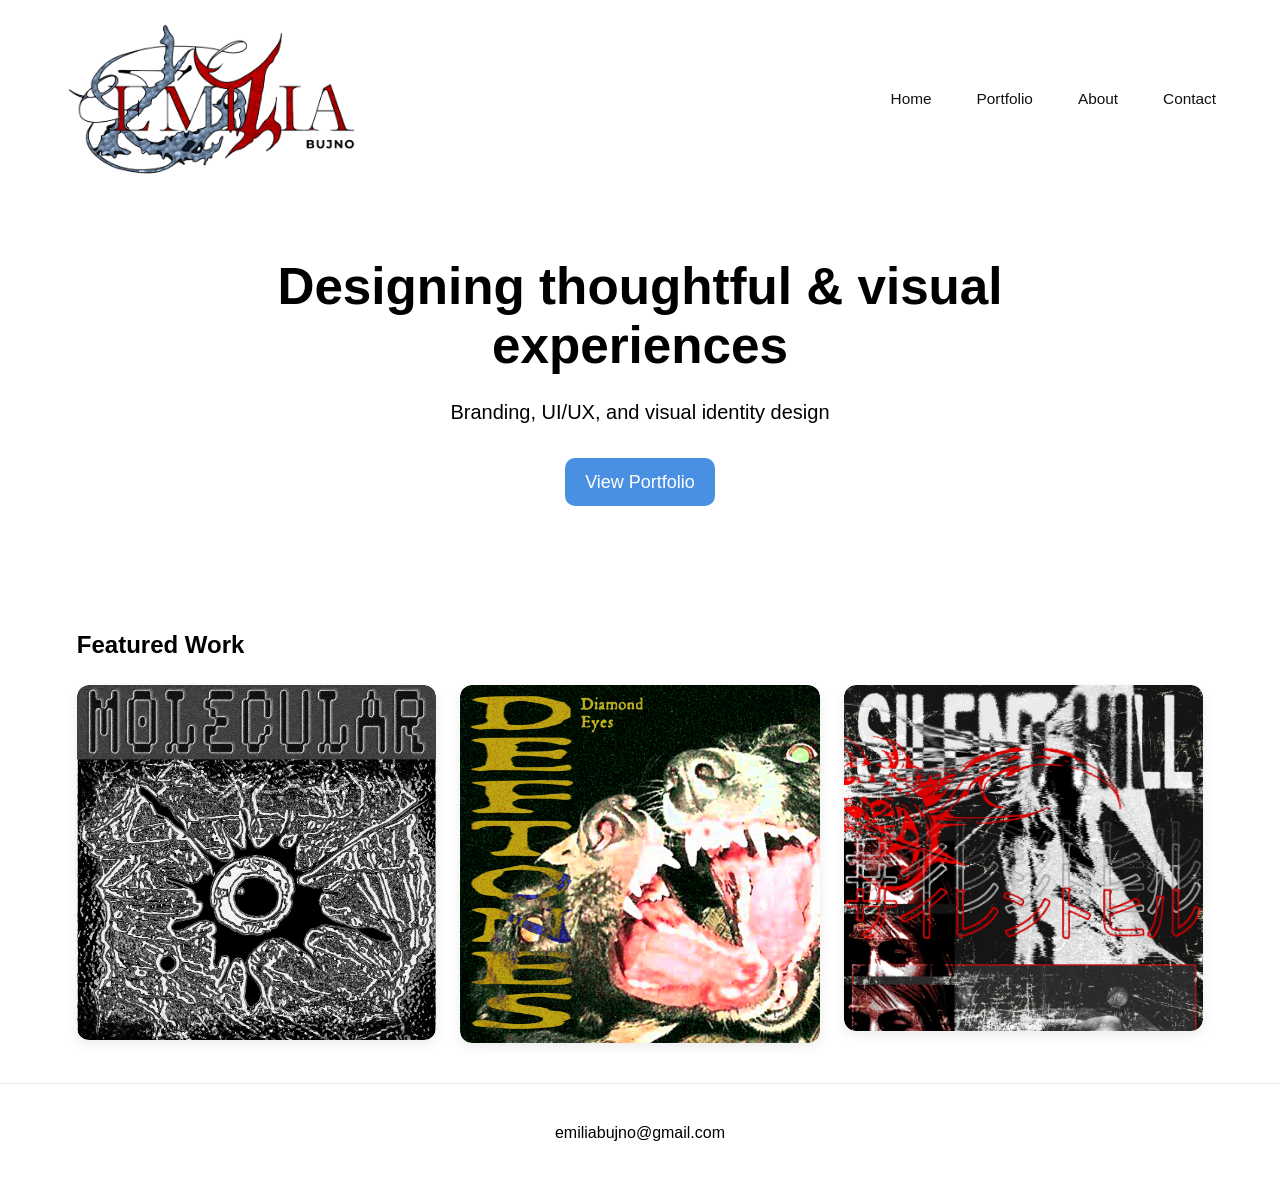
<file: index.html>
<!DOCTYPE html>
<html lang="en">
<head>
  <meta charset="UTF-8">
  <meta name="viewport" content="width=device-width, initial-scale=1.0">
  <meta name="description" content="Graphic designer portfolio showcasing branding, UI/UX, and visual identity.">
  <title>Home | Designer Portfolio</title>
  <link rel="stylesheet" href="styles.css">
</head>
<body>
<header>
  <div class="logo">
    <a href="EBujno_FP_Home.html">
        <img src="images/logo.png" alt="Emilia Bujno - Home">
    </a>
  </div>
  <nav>
    <a href="index.html">Home</a>
    <a href="EBujno_FP_Portfolio.html">Portfolio</a>
    <a href="EBujno_FP_About.html">About</a>
    <a href="EBujno_FP_Contact.html">Contact</a>
  </nav>
</header>

<section class="hero">
  <h1>Designing thoughtful & visual experiences</h1>
  <p>Branding, UI/UX, and visual identity design</p>
  <a class="btn" href="EBujno_FP_Portfolio.html">View Portfolio</a>
</section>

<section class="section">
  <h2>Featured Work</h2>
  <div class="grid">
    <div class="card"><img src="images/page6.jpg" alt="specimen book"></div>
    <div class="card"><img src="images/AlbumCover Front.png" alt="album cover"></div>
    <div class="card"><img src="images/silenthillpostercropped.jpg" alt="Poster"></div>
  </div>
</section>

<footer>
  <p>emiliabujno@gmail.com</p>
</footer>
</body>
</html>
</file>
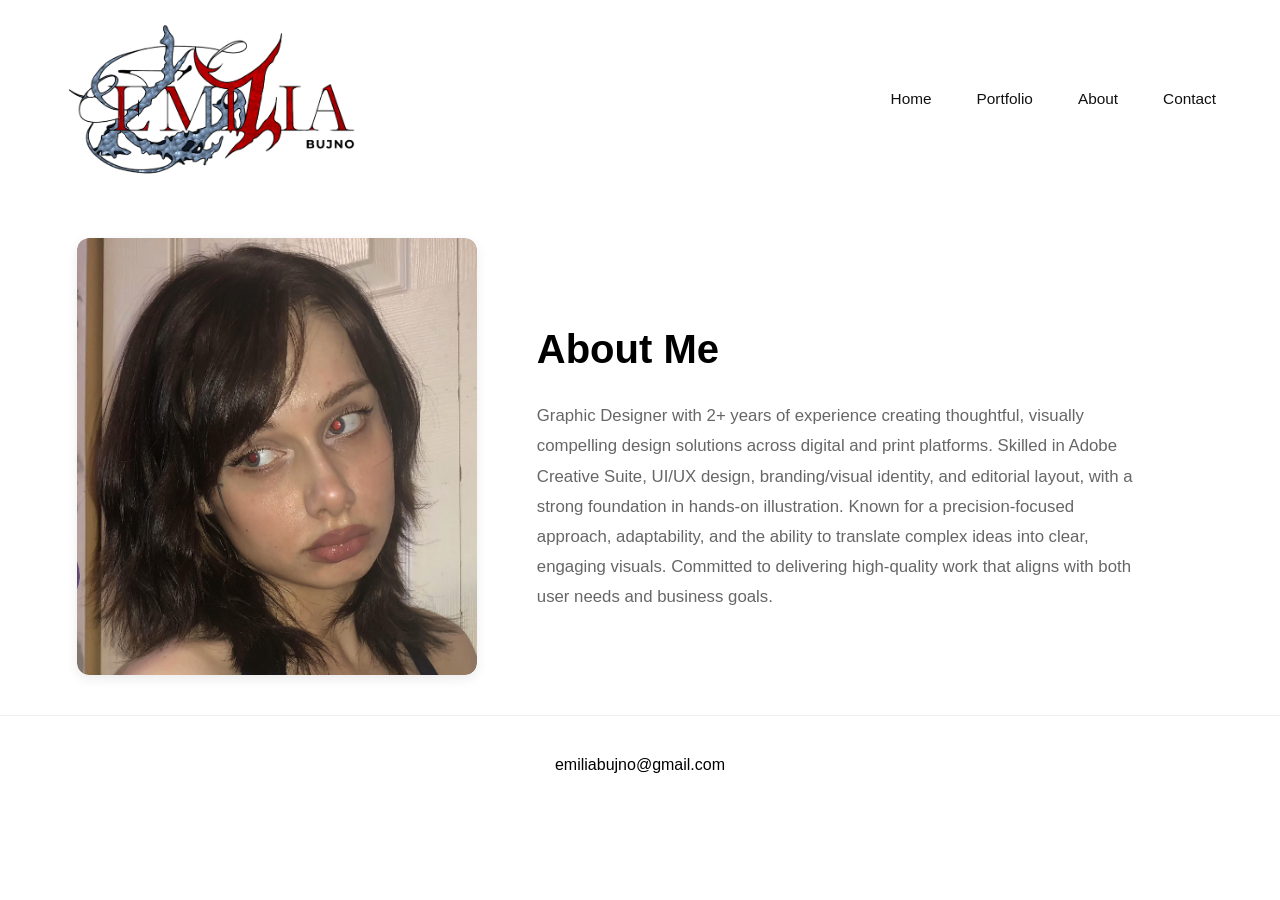
<file: EBujno_FP_About.html>
<!DOCTYPE html>
<html lang="en">
<head>
  <meta charset="UTF-8">
  <meta name="viewport" content="width=device-width, initial-scale=1.0">
  <meta name="description" content="About the designer.">
  <title>About | Designer</title>
  <link rel="stylesheet" href="styles.css">
</head>
<body>
<header>
  <div class="logo">
    <a href="EBujno_FP_Home.html">
        <img src="images/logo.png" alt="Emilia Bujno - Home">
    </a>
  </div>
  <nav>
    <a href="index.html">Home</a>
    <a href="EBujno_FP_Portfolio.html">Portfolio</a>
    <a href="EBujno_FP_About.html">About</a>
    <a href="EBujno_FP_Contact.html">Contact</a>
  </nav>
</header>

<section class="section about">
  <div class="card"><img src="images/EBujno_Portrait Photo 2.jpg" alt="Portrait" width="200px" height="425px"></div>
  <div class="about-text">
    <h1>About Me</h1>

    <p>
      Graphic Designer with 2+ years of experience creating thoughtful, visually compelling design solutions across digital and print platforms.
      Skilled in Adobe Creative Suite, UI/UX design, branding/visual identity, and editorial layout, with a strong foundation in hands-on illustration.
      Known for a precision-focused approach, adaptability, and the ability to translate complex ideas into clear, engaging visuals.
      Committed to delivering high-quality work that aligns with both user needs and business goals.
    </p>
  </div>
</section>

<footer>
  <p>emiliabujno@gmail.com</p>
</footer>
</body>
</html>
</file>
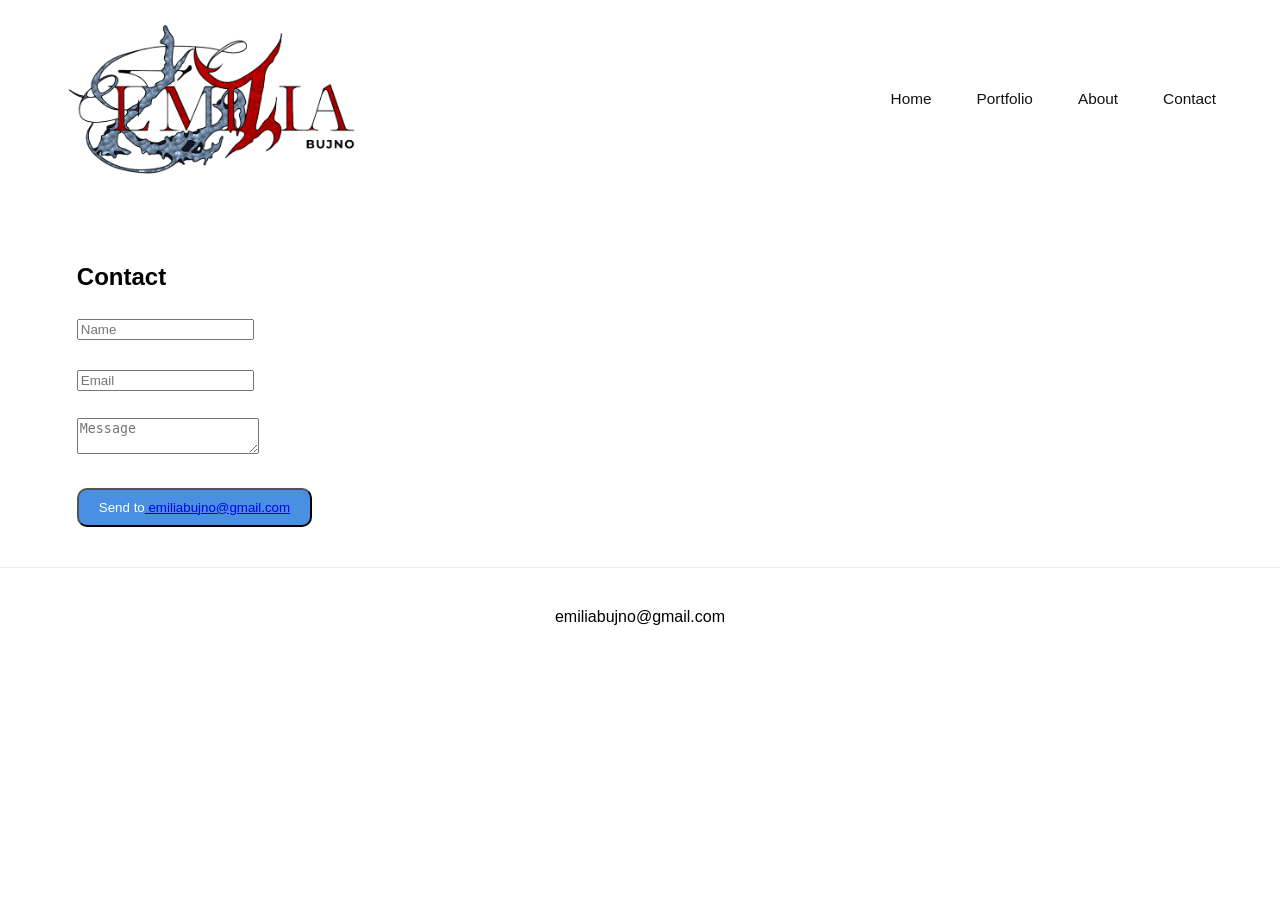
<file: EBujno_FP_Contact.html>
<!DOCTYPE html>
<html lang="en">
<head>
  <meta charset="UTF-8">
  <meta name="viewport" content="width=device-width, initial-scale=1.0">
  <meta name="description" content="Contact the designer.">
  <title>Contact | Designer</title>
  <link rel="stylesheet" href="styles.css">
</head>
<body>
<header>
  <div class="logo">
    <a href="EBujno_FP_Home.html">
        <img src="images/logo.png" alt="Emilia Bujno - Home">
    </a>
  </div>
  <nav>
    <a href="index.html">Home</a>
    <a href="EBujno_FP_Portfolio.html">Portfolio</a>
    <a href="EBujno_FP_About.html">About</a>
    <a href="EBujno_FP_Contact.html">Contact</a>
  </nav>
</header>

<section class="section">
  <h1>Contact</h1>
  <form>
    <input type="text" placeholder="Name" required><br><br>
    <input type="email" placeholder="Email" required><br><br>
    <textarea placeholder="Message" required></textarea><br><br>
    <button class="btn">Send to<a href="mailto:emiliabujno@gmail.com">
    emiliabujno@gmail.com</a>
  </button>
  </form>
</section>

<footer>
  <p>emiliabujno@gmail.com</p>
</footer>
</body>
</html>
</file>
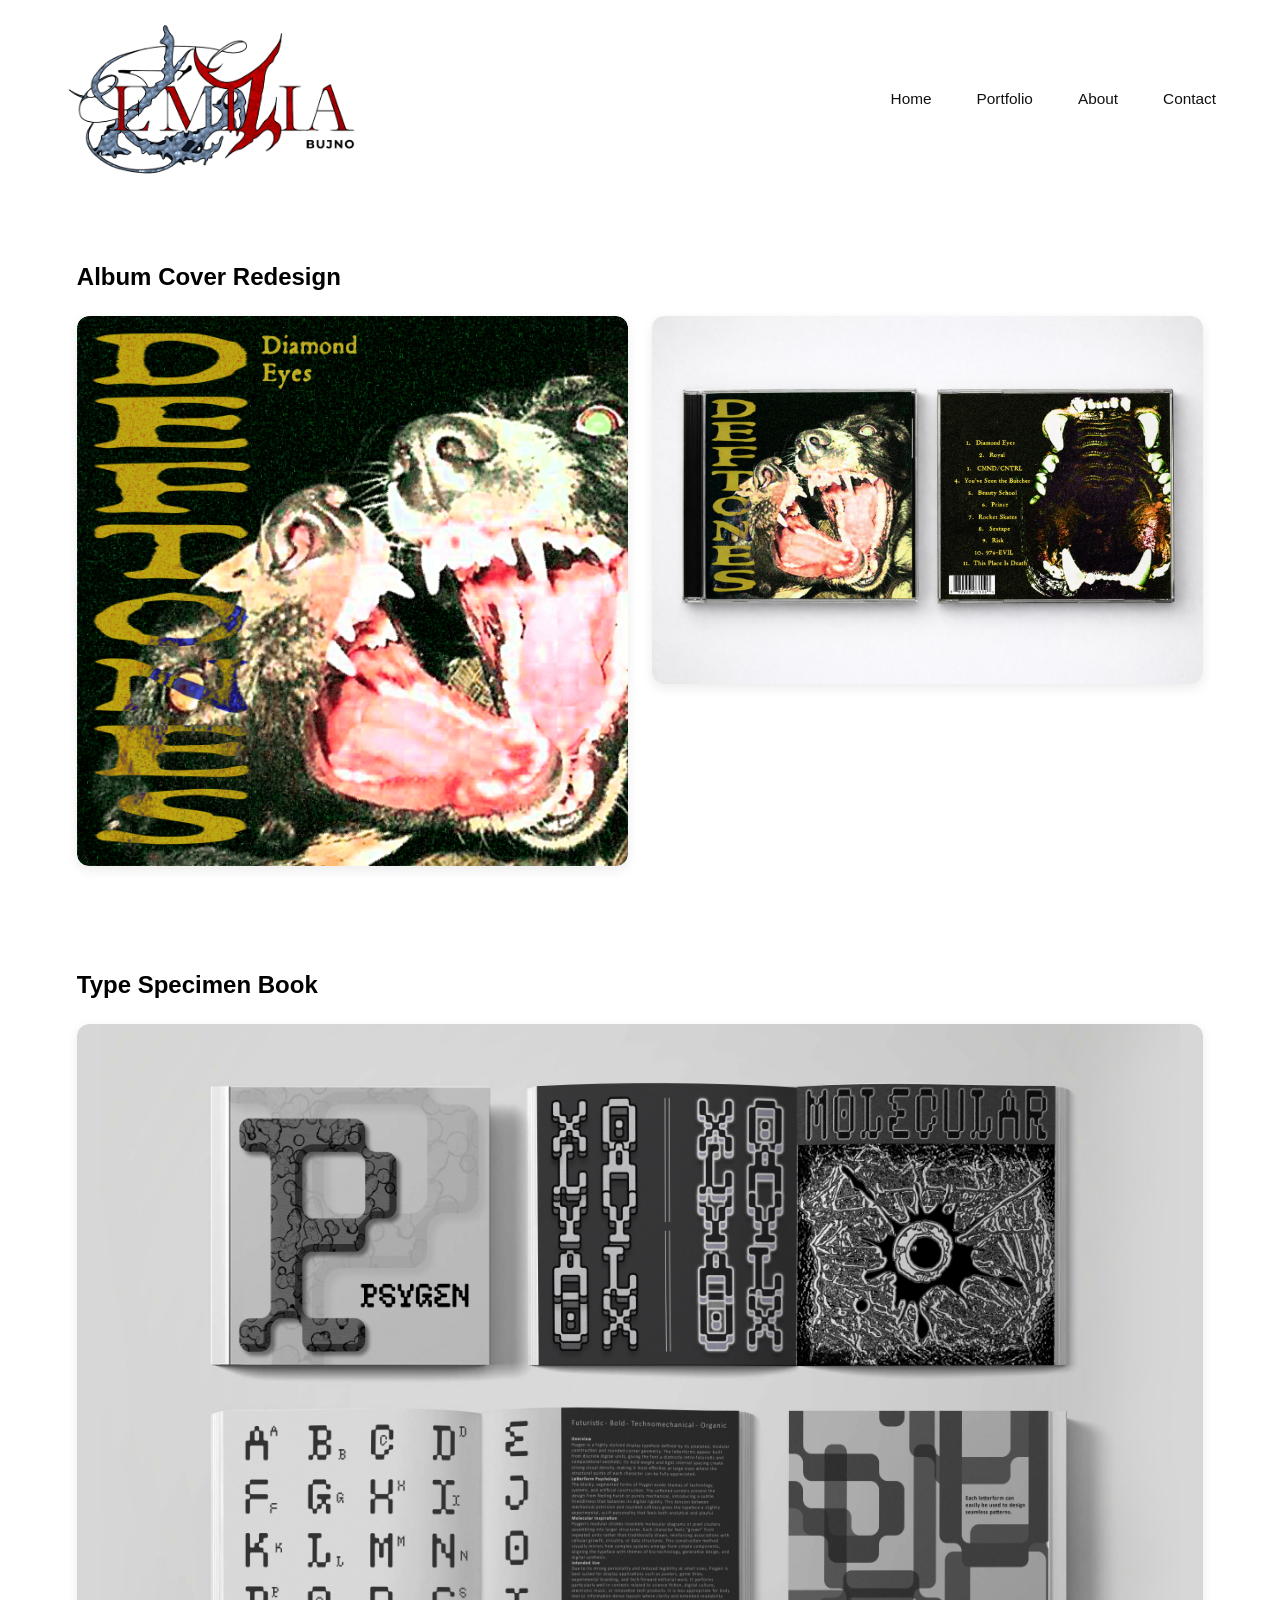
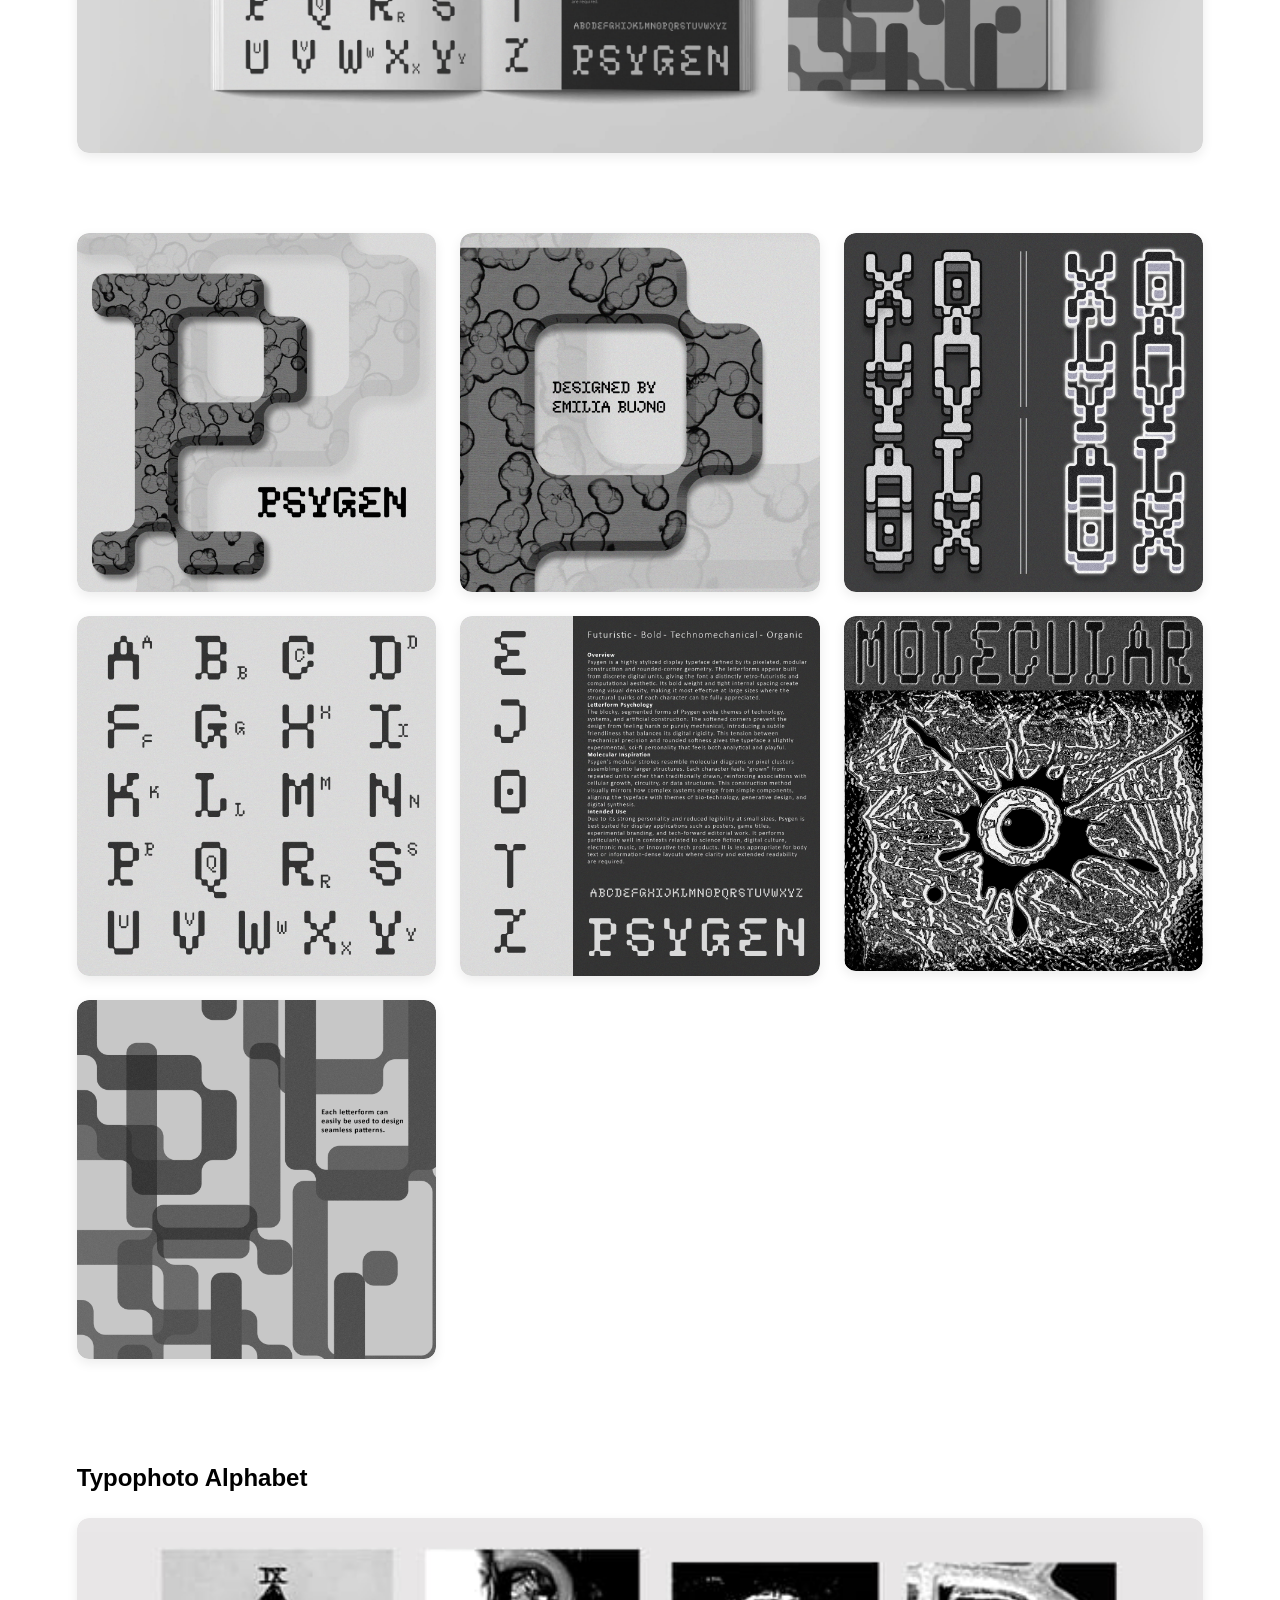
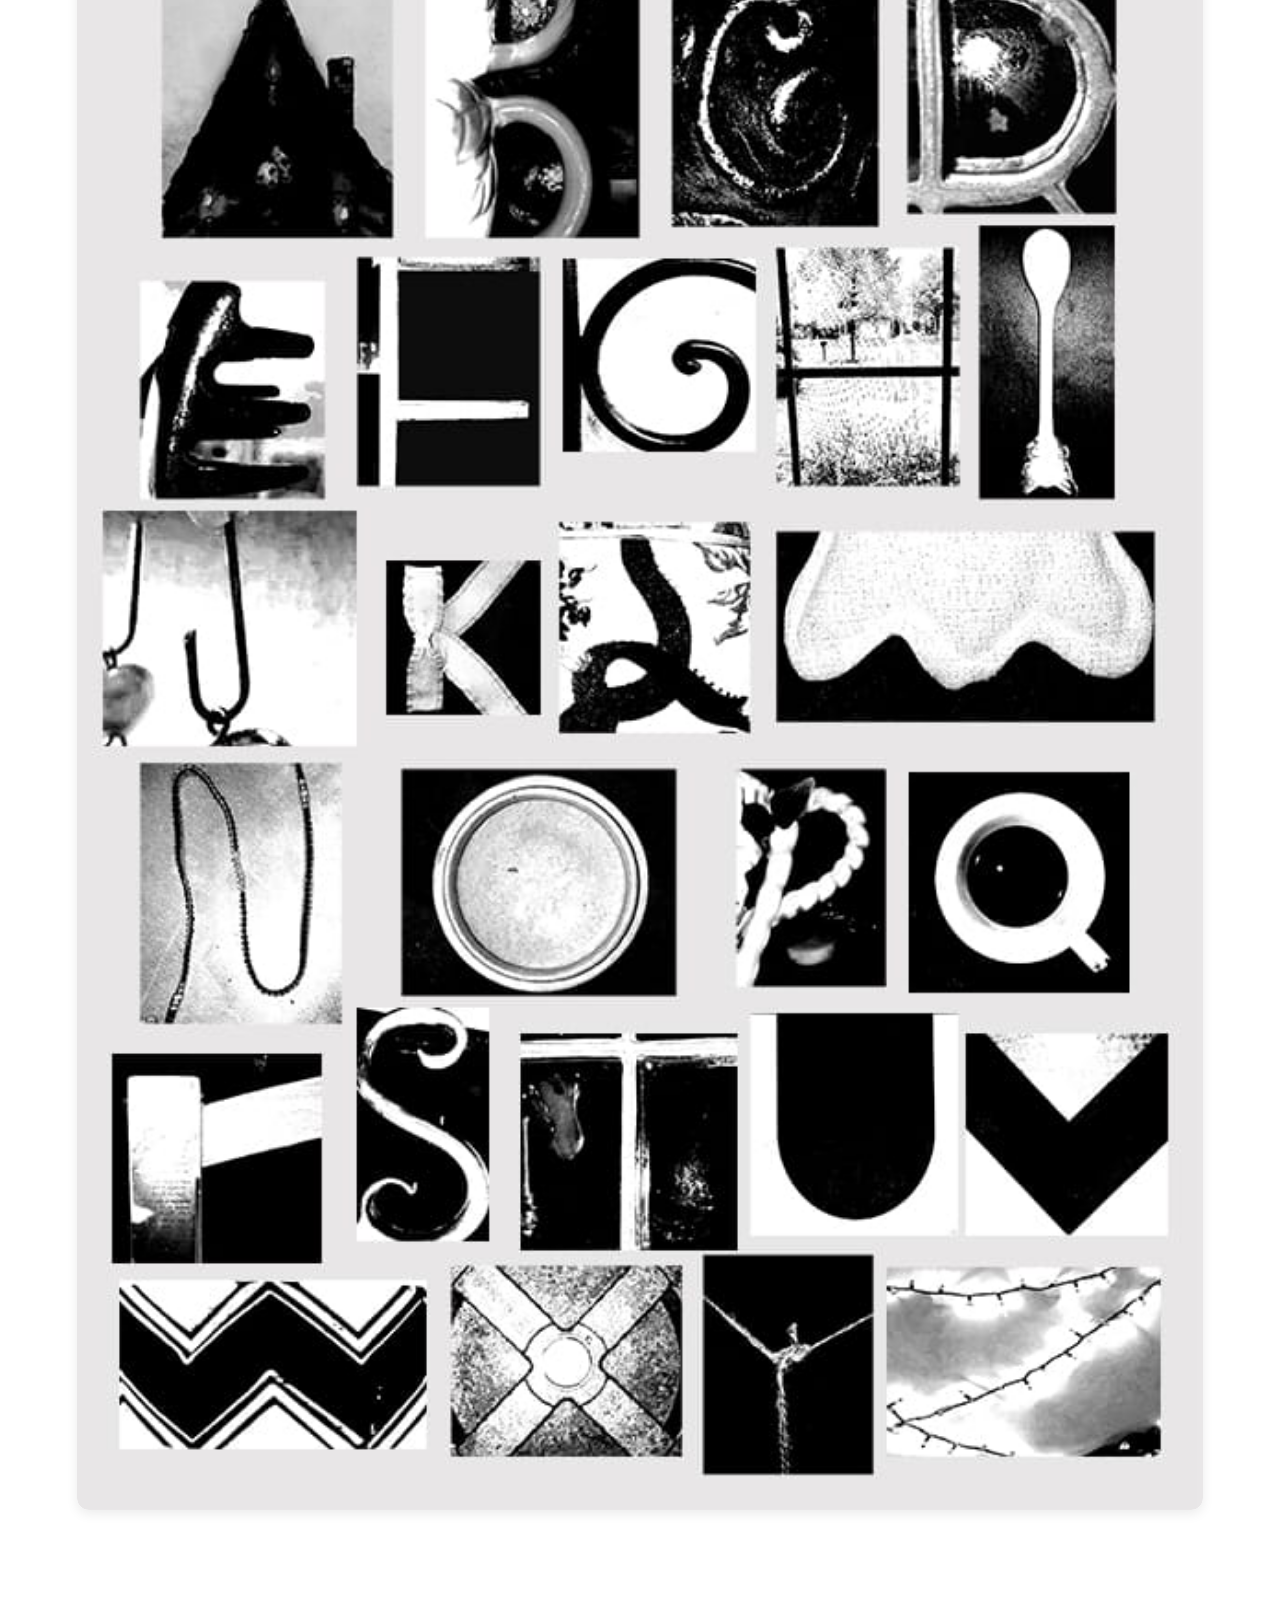
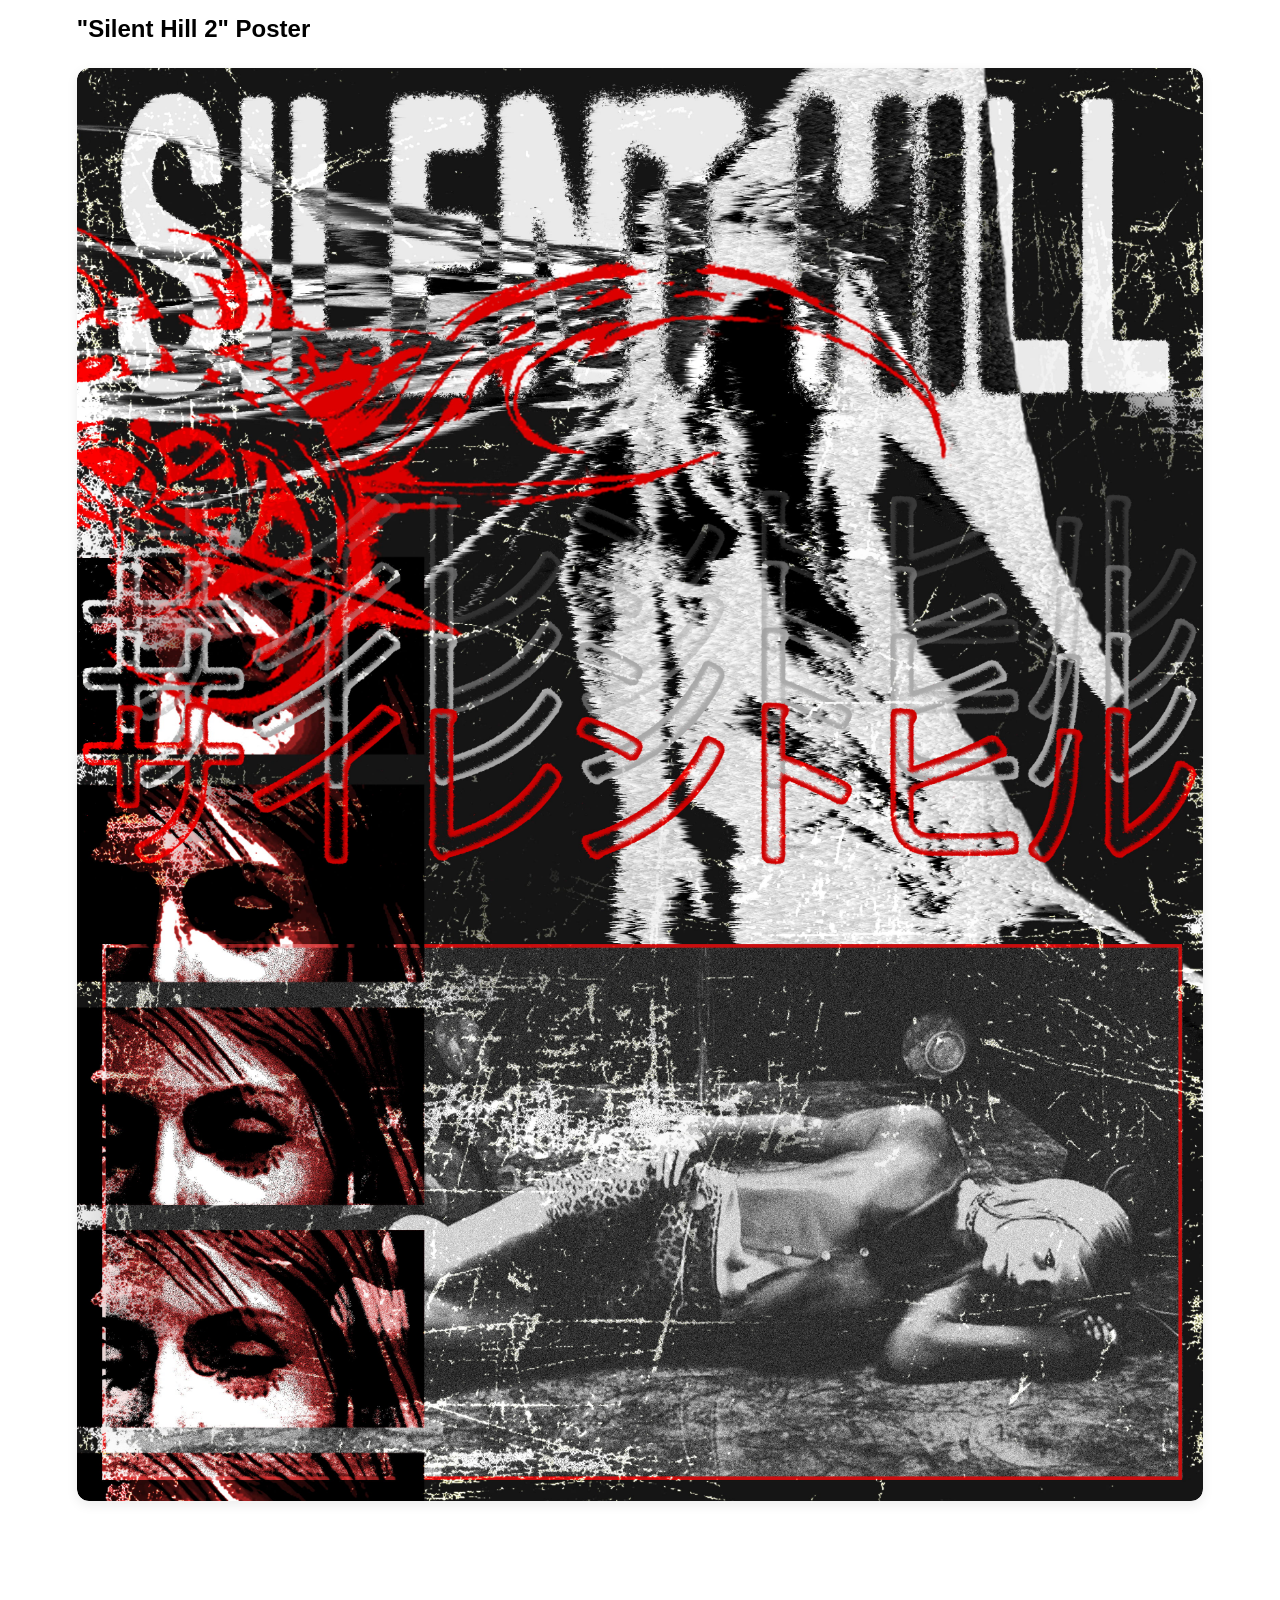
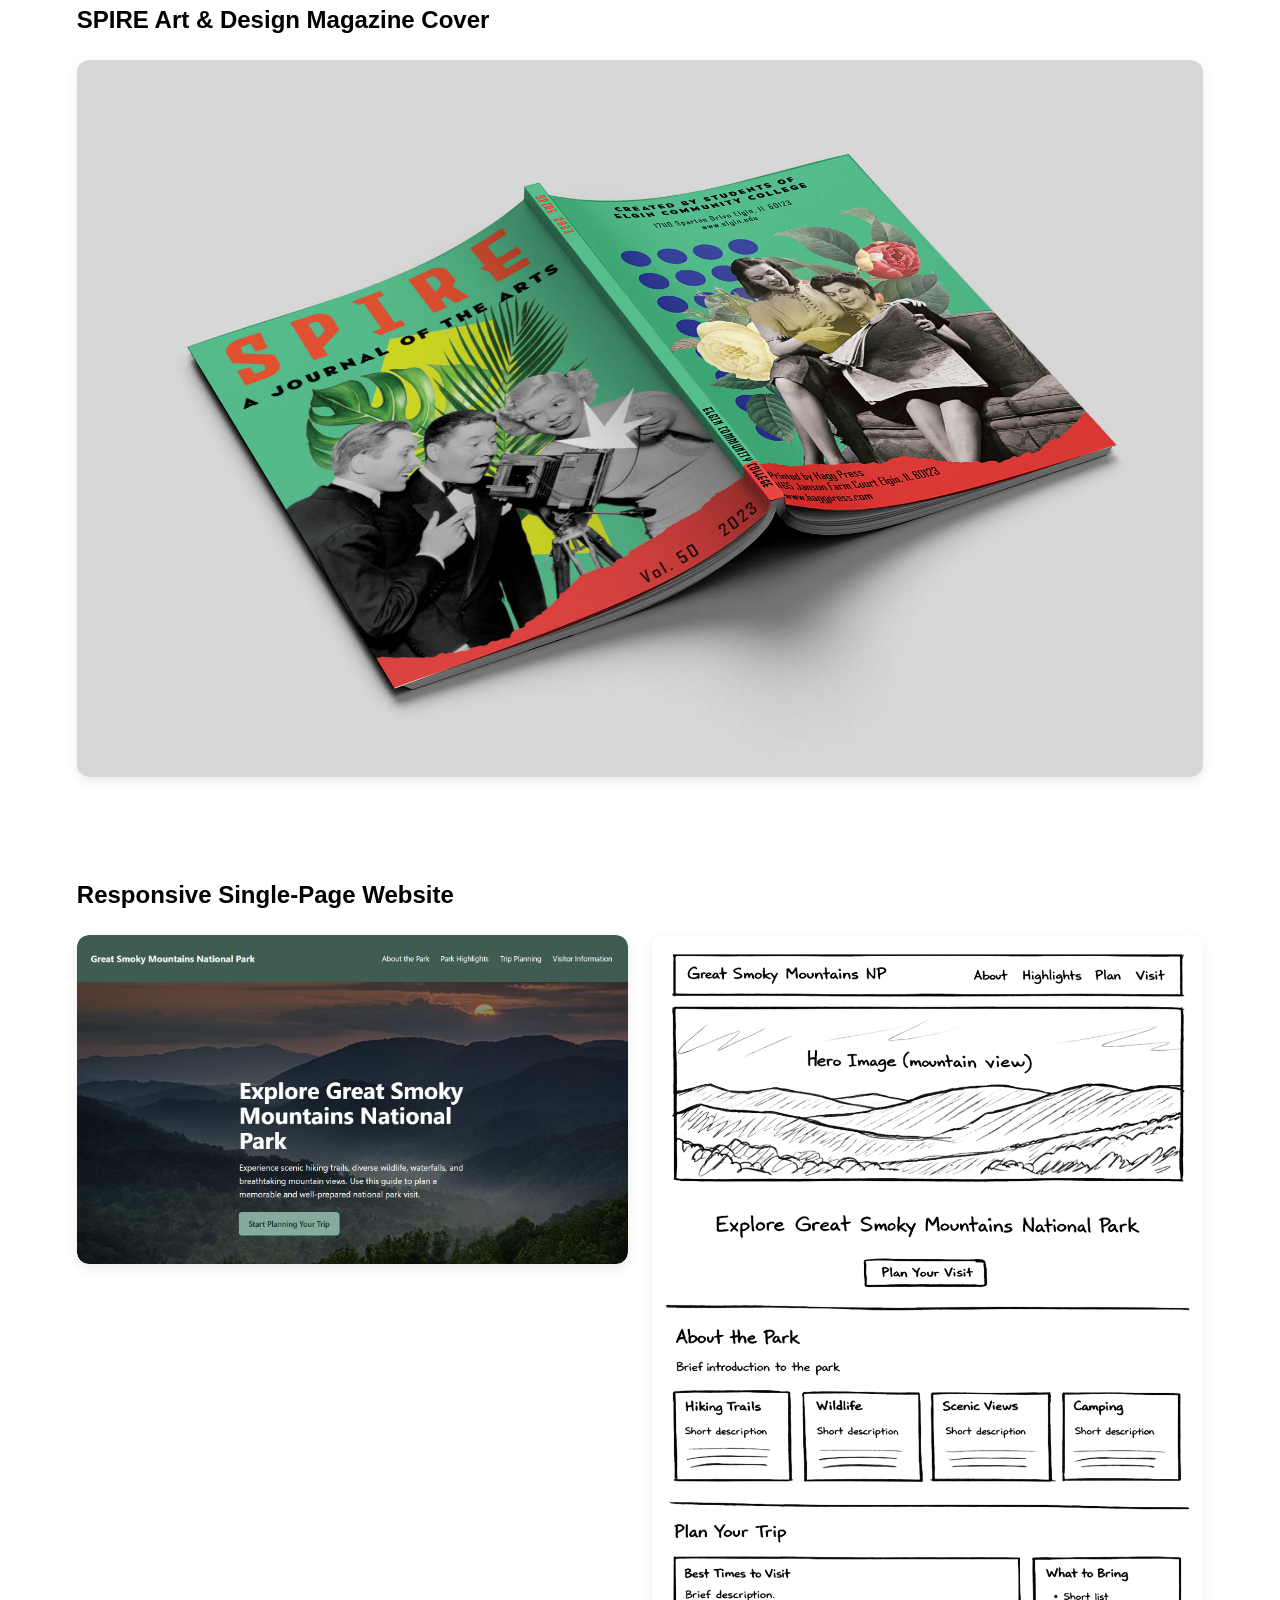
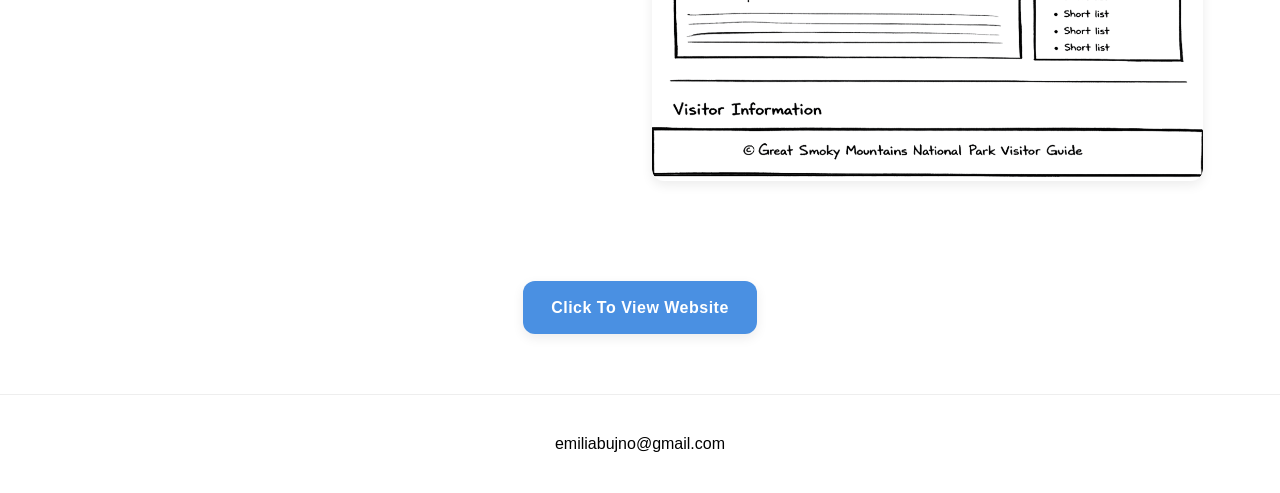
<file: EBujno_FP_Portfolio.html>
<!DOCTYPE html>
<html lang="en">
<head>
  <meta charset="UTF-8">
  <meta name="viewport" content="width=device-width, initial-scale=1.0">
  <meta name="description" content="Portfolio projects and case studies.">
  <title>Portfolio | Designer</title>
  <link rel="stylesheet" href="styles.css">
</head>
<body>
<header>
  <div class="logo">
    <a href="EBujno_FP_Home.html">
        <img src="images/logo.png" alt="Emilia Bujno - Home">
    </a>
  </div>
  <nav>
    <a href="index.html">Home</a>
    <a href="EBujno_FP_Portfolio.html">Portfolio</a>
    <a href="EBujno_FP_About.html">About</a>
    <a href="EBujno_FP_Contact.html">Contact</a>
  </nav>
</header>

<section class="section">
  <h1>Album Cover Redesign</h1>
  <div class="grid">
    <div class="card"><img src="images/AlbumCover Front.png" alt="album cover front"></div>
    <div class="card"><img src="images/AlbumCover.jpg" alt="album mockup"></div>
  </div>
</section>

<section class="section">
<h1>Type Specimen Book</h1>
  <div class="grid">
    <div class="card"><img src="images/specimen book mockup.jpg" alt="specimen book mockup"></div>
  </div>
</section>

<section class="section">
  <div class="grid">
    <div class="card"><img src="images/page 1.jpg" alt="page1"></div>
    <div class="card"><img src="images/page 2.jpg" alt="page2"></div>
    <div class="card"><img src="images/page 3.jpg" alt="page3"></div>
    <div class="card"><img src="images/page 4.jpg" alt="page4"></div>
    <div class="card"><img src="images/page 5.jpg" alt="page5"></div>
    <div class="card"><img src="images/page6.jpg" alt="page6"></div>
    <div class="card"><img src="images/page 14.jpg" alt="page7"></div>
  </div>
</section>

<section class="section">
<h1>Typophoto Alphabet</h1>
  <div class="grid">
    <div class="card"><img src="images/EBujno_TypoPhoto Alphabet.jpg" alt="Alphabet"></div>
</section>

<section class="section">
<h1>"Silent Hill 2" Poster</h1>
  <div class="grid">
    <div class="card"><img src="images/silenthillposter.jpg" alt="Poster"></div>
</section>

<section class="section">
<h1>SPIRE Art & Design Magazine Cover</h1>
  <div class="grid">
    <div class="card"><img src="images/spire mockup.jpg" alt="Magazine Cover"></div>
</section>

<section class="section">
<h1>Responsive Single-Page Website</h1>
  <div class="grid">
    <div class="card"><img src="images/websitecover.jpg" alt="Website"></div>
    <div class="card"><img src="images/website wireframe.png" alt="Wireframes"></div>
</section>

<div class="website-link">
  <a href="projects/website-project/index1.html"
      target="_blank" class="portfolio-btn">
    Click To View Website
  </a>
</div>

<footer>
  <p>emiliabujno@gmail.com</p>
</footer>
</body>
</html>
</file>
<file: styles.css>
:root {
  --bg:#fff; --text:#111; --accent:#4A90E2; --secondary:#666;
}

* {
    box-sizing: border-box;
}

body {
    margin: 0;
    font-family: 'Inter', sans-serif;
    line-height: 1.6;
}

/* Header layout */
header {
    display: flex;
    justify-content: space-between;
    align-items: center;
    padding: 20px 5%;
}

/* Logo image */
.logo img {
    display: block;
    width: 300px;
    height: auto;
    object-fit: contain;
}

/* Navigation links */
header nav {
    display: flex;
    align-items: center;
    gap: 25px;
}

header nav a {
    text-decoration: none;
    white-space: nowrap;

    font-size: clamp(14px, 1.2vw, 16px);

    transition: color 0.3s ease;
}

nav a {
    margin-left:20px;
    text-decoration:none;
    color:var(--text);
} 
nav a:hover {
    color:var(--accent);
} 

.hero {
    padding: 60px 6%;
    text-align: center;
    font-size: 18px;
}

.hero h1 {
    max-width: 900px;
    margin: 0 auto 20px;
    font-size: clamp(36px, 4vw, 56px);
    line-height: 1.15;
}

.hero p {
    margin-bottom: 30px;
    font-size: clamp(16px, 2vw, 20px);
}


.btn {
    background:var(--accent);
    color:#fff;
    padding:10px 20px;
    border-radius:10px;
    text-decoration:none;
    display:inline-block;
}

.website-link {
    display: flex;
    justify-content: center;
    margin: 60px 0;
}

.portfolio-btn {
    background: var(--accent);
    color: white;
    padding: 14px 28px;
    border-radius: 12px;
    text-decoration: none;
    font-weight: 600;
    letter-spacing: 0.5px;
    transition: all 0.3s ease;
    box-shadow: 0 4px 12px rgba(0,0,0,0.08);
}

.portfolio-btn:hover {
    background: #102f4e;
    transform: translateY(-2px);
    box-shadow: 0 8px 18px rgba(0,0,0,0.12);
}
  
.section {
    padding: 40px 6%;
}


.grid {
    display: grid;
    grid-template-columns: repeat(auto-fit, minmax(300px, 1fr));
    gap: 24px;
    align-items: start;
}
.card {
    overflow: hidden;
    border-radius: 12px;
    box-shadow: 0 4px 12px rgba(0,0,0,0.08);
    background: white;
    transition: transform 0.3s ease;
}

.card:hover {
    transform: translateY(-5px);
}

.card img {
    width: 100%;
    height: auto;
    display: block;
    object-fit: cover;
    border-radius: 12px;
}

.about {
    display: grid;
    grid-template-columns: 400px 1fr;
    gap: 60px;
    align-items: center;
}

.about-image img {
    width: 100%;
    height: auto;
    border-radius: 12px;
    object-fit: cover;
}

.about-text h1 {
    font-size: 2.5rem;
    margin-bottom: 20px;
}

.about-text p {
    font-size: 1.05rem;
    line-height: 1.8;
    color: var(--secondary);
    max-width: 600px;
}

footer {
    text-align:center;
    padding:20px;
    border-top:1px solid #eee;
} 

@media(max-width:768px){
    .about {
        grid-template-columns: 1fr;
        text-align: center;
    }
    .about-text p {
        max-width: 100%;
    }
}

@media (max-width: 768px) {
    header {
        flex-direction: column;
        gap: 20px;
    }

    .logo img {
        width: 150px;
    }

    header nav {
        flex-wrap: wrap;
        justify-content: center;
        gap: 15px;
    }
}
</file>
